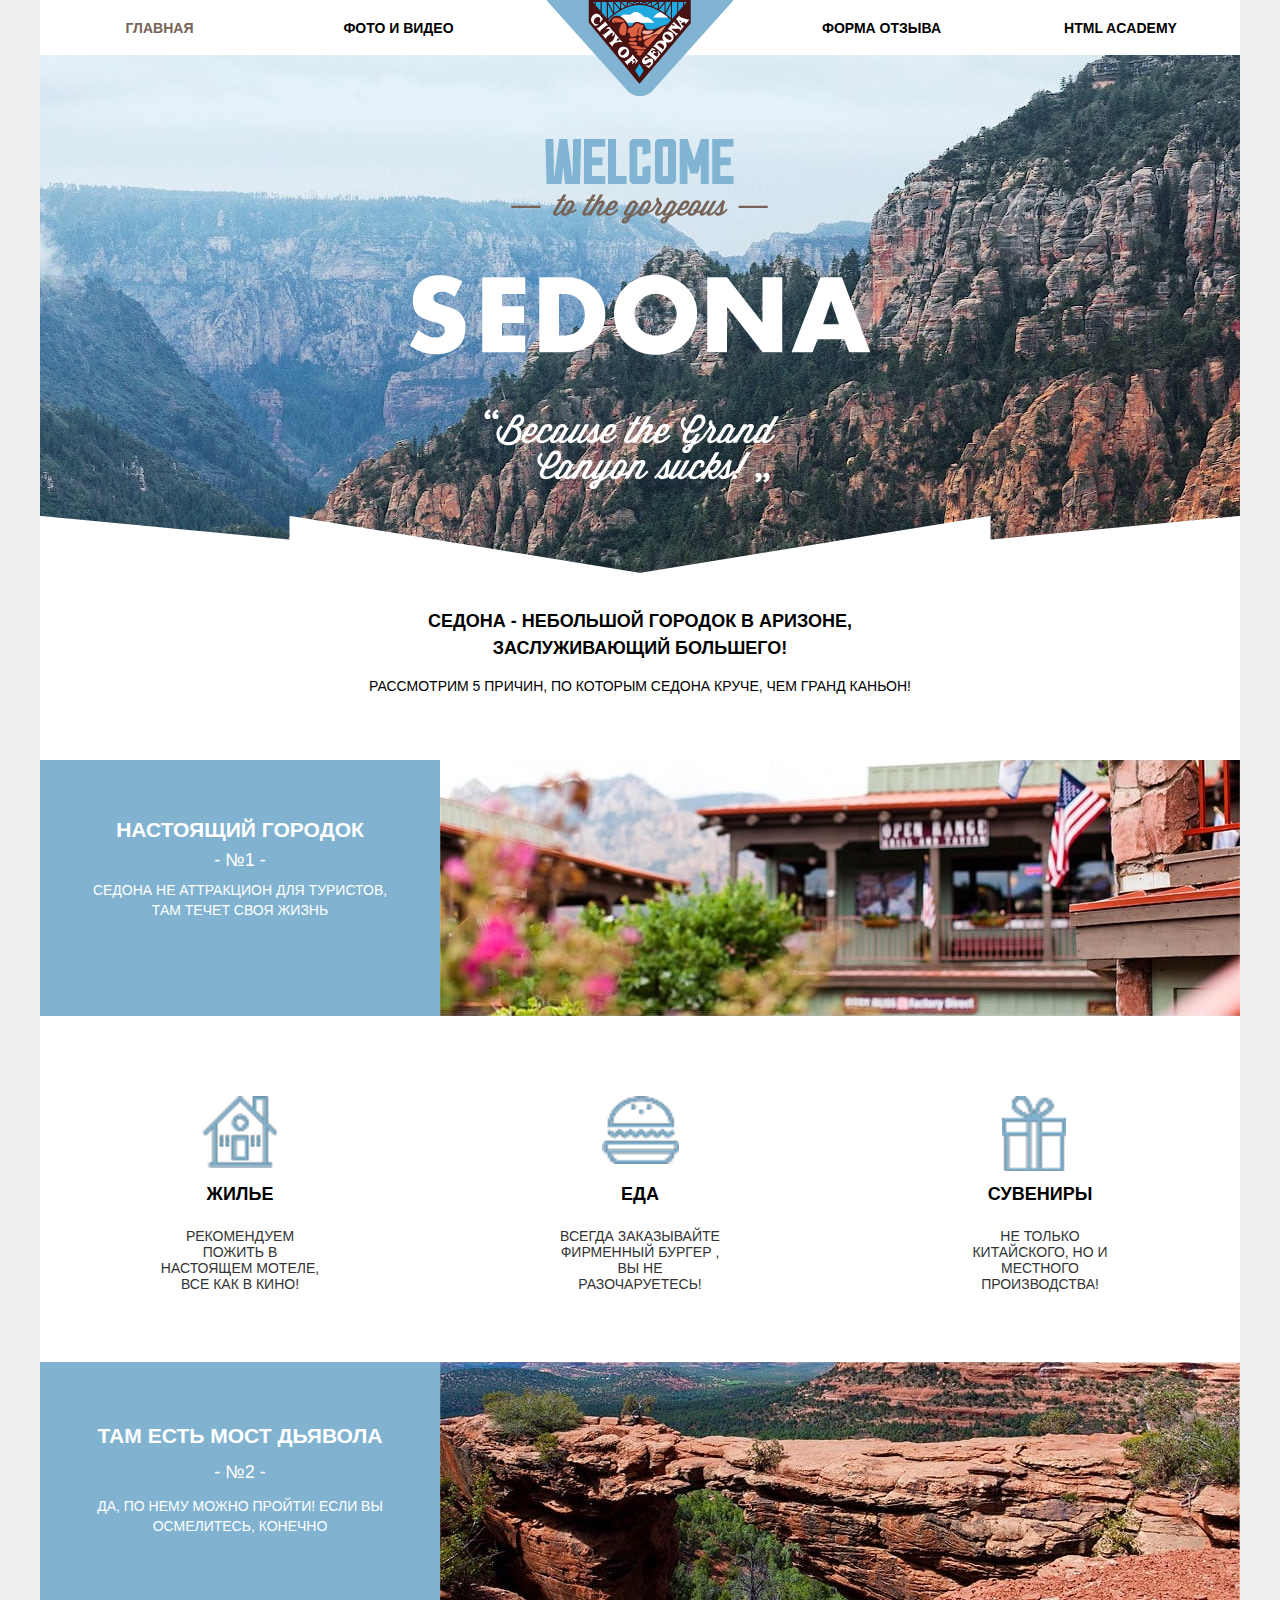
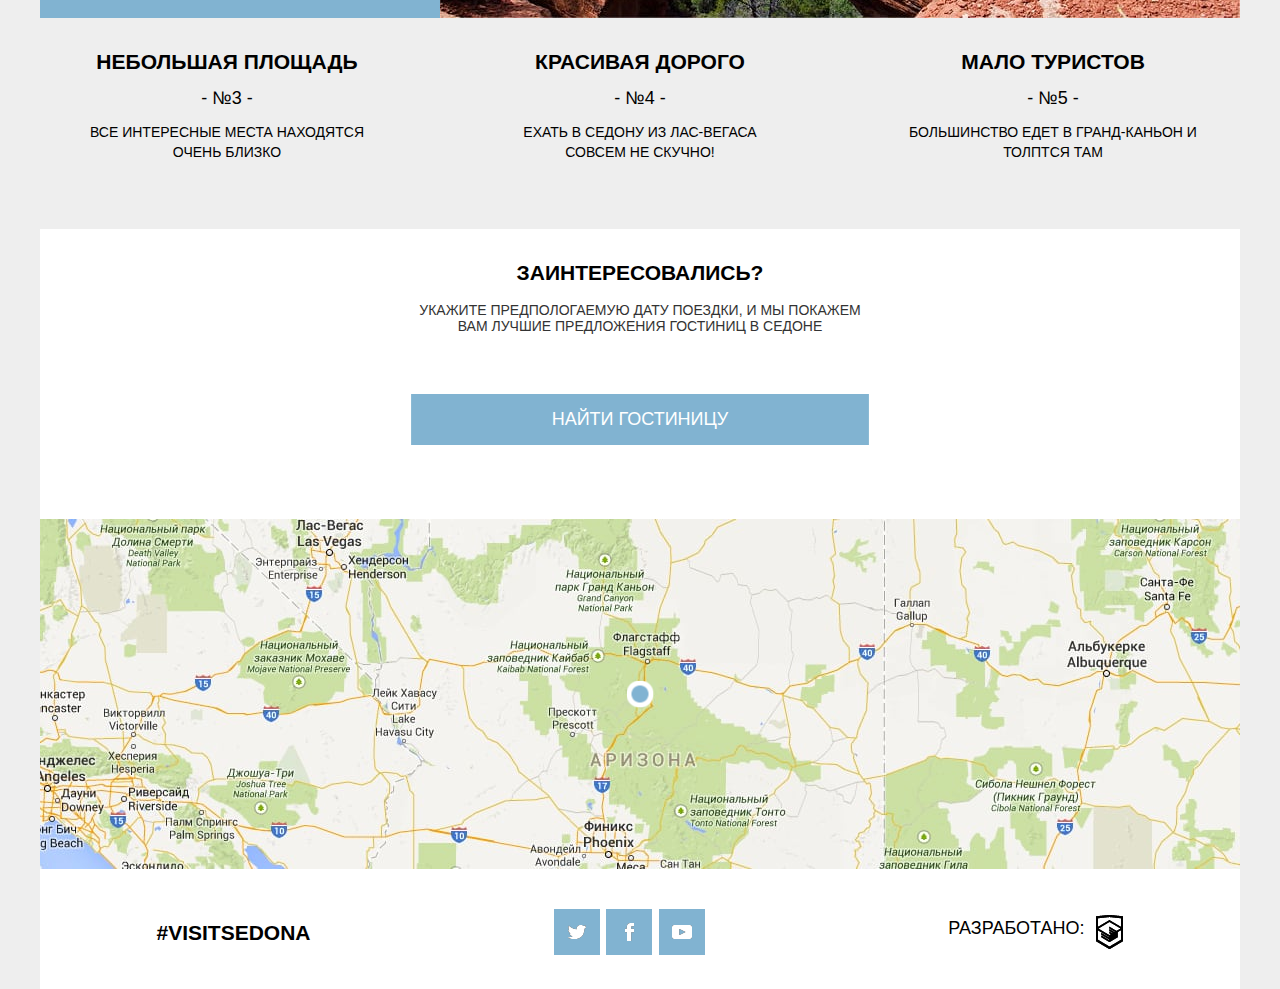
<file: index.html>
<!DOCTYPE html>
<html lang="ru" dir="ltr">
  <head>
    <meta charset="utf-8">
    <meta name="viewport" content="width=device-width, initial-scale=1">
    <title></title>
      <link rel="stylesheet" type="text/css" href="css/style.min.css">
  </head>
  <body>
    <header class="page-header page-header--nojs  page-header--closed">
    <nav class="page-header__page-nav page-nav">
      <div class="page-nav__wrapper">
        <ul class="page-nav__list site-list">
          <li class="site-list__item site-list__item--current"><a>Главная</a></li>
          <li class="site-list__item"><a href="photo-video.html">Фото и видео</a></li>
          <li class="site-list__item"><a href="form.html">Форма отзыва</a></li>
          <li class="site-list__item"><a href="#htmlacademy.html">HTML Academy</a></li>
        </ul>
      </div>
    </nav>
    <img class="page-header__logo-image" src="img/logotype-mobile.svg" width="102" alt="Логотип  'Седона' ">
    <img class="page-header__logo-image--desktop" src="img/logotype-desktop.svg" width="188" alt="Логотип  'Седона'  Десктопный ">
    <div class="page-header__toggle-wrapper">
      <button class="page-header__toggle" type="button">Открыть меню</button>
    </div>
    </header>

    <main class="page-main">
      <section class="page-sedona-background">
        <h1 class="visually-hidden visually-hidden--text">Добро пожаловать в Седону</h1>
        <img class="page-sedona-background__text-logotype" width="282" src="img/text-logotype.svg" alt="Текстовый логотип Седоны">
      </section>
      <section class="sedona-advantages">
        <div class="sedona-advantages__header-wrapper">
          <header class="sedona-advantages__header">
            <h2 class="visually-hidden visually-hidden--text">Преимущества Седоны</h2>
            <b class="sedona-advantages__slogan">Седона - небольшой городок в Аризоне,<br> заслуживающий большего!</b>
            <p class="sedona-advantages__text">Рассмотрим 5 причин, по которым Седона круче, чем Гранд Каньон!</p>
          </header>
        </div>

        <ul class="sedona-advantages__list advantages-list">
          <li class="advantages__item advantages__item--real-city real-city">
            <div class="real-city__wrapper">
              <div class="real-city__text-wrapper">
                <h3 class="advantages__title">Настоящий городок</h3>
                <span class="advantages__marker">- №1 -</span>
                <p class="advantages__text">Седона не аттракцион для туристов, там течет своя жизнь</p>
              </div>
              <div class="advantages__photo-wrapper">
                <img class="advantages__photo advantages__photo--mobile" src="img/sedona-city.jpg" alt="Фотография городка 1">
                <img class="advantages__photo advantages__photo--desktop" src="img/photo-city.jpg" alt="Фотография городка для широкого экрана">
              </div>
            </div>
            <ul class="real-city__list">

              <li class="real-city__item real-city__item--housing">
                <h4 class="real-city__title">Жилье</h4>
                <p class="real-city__text-recommendation">Рекомендуем
                пожить в настоящем мотеле, все как в кино!</p>
              </li>

              <li class="real-city__item real-city__item--food">
                <h4 class="real-city__title">Еда</h4>
                <p class="real-city__text-recommendation">Всегда заказывайте фирменный бургер
                , вы не разочаруетесь!</p>
              </li>

              <li class="real-city__item real-city__item--souvenirs">
                <h4 class="real-city__title">Сувениры</h4>
                <p class="real-city__text-recommendation">Не только китайского, но и местного производства!</p>
              </li>
            </ul>
          </li>

          <li class="advantages__item advantages__item--devils-bridge devils-bridge">
            <div class="devils-bridge__wrapper">
              <div class="devils-bridge__text-wrapper">
                <h3 class="advantages__title">Там есть Мост Дьявола</h3>
                <span class="advantages__marker">- №2 -</span>
                <p class="advantages__text">Да, по нему можно пройти! Если вы осмелитесь, конечно</p>
              </div>
            <div class="advantages__photo-wrapper">
              <img class="advantages__photo advantages__photo--mobile" src="img/sedona-bridge.jpg" alt="Фотография Моста Дьявола">
              <img class="advantages__photo advantages__photo--desktop" src="img/photo-bridge.jpg" alt="Фотография Моста Дьявола для широкого экрана">
            </div>
            </div>
          </li>

          <div class="">

          </div>

            <li class="advantages__item advantages__item--grey-background">
              <div class="advantages__item-wrapper">
                <h3 class="advantages__title">Небольшая площадь</h3>
                <span class="advantages__marker">- №3 -</span>
                <p class="advantages__text">Все интересные места находятся очень близко</p>
              </div>
              </li>


              <li class="advantages__item advantages__item--grey-background">
                <div class="advantages__item-wrapper">
                  <h3 class="advantages__title">Красивая дорого</h3>
                  <span class="advantages__marker">- №4 -</span>
                  <p class="advantages__text">Ехать в Седону из Лас-Вегаса совсем не скучно!</p>
                </div>
                </li>


                <li class="advantages__item advantages__item--grey-background">
                  <div class="advantages__item-wrapper">
                    <h3 class="advantages__title">Мало <br>  туристов</h3>
                    <span class="advantages__marker">- №5 -</span>
                    <p class="advantages__text">Большинство едет в Гранд-Каньон и толптся там</p>
                  </div>
                  </li>
        </ul>
      </section>

      <section class="hotel-search">
        <div class="hotel-search__wrapper">
          <h2 class="visually-hidden visually-hidden--text">Поиск Гостиницы</h2>
          <b class="hotel-search__title">Заинтересовались?</b>
          <p class="hotel-search__text">Укажите предпологаемую дату поездки, и мы покажем вам лучшие предложения гостиниц в Седоне</p>
          <a class="hotel-search__button button" href="#sedona-form.html">Найти гостиницу</a>
        </div>

      </section>
      <section class="sedona-map">
        <div class="sedona-map__wrapper">
          <h2 class="visually-hidden">Расположение Седоны на карте</h2>
          <img class="sedona-map__image" src="img/map-desktop.jpg" alt="Седона на карте">
        </div>
      </section>
    </main>
    <footer class="page-footer">
      <div class="page-footer__wrapper">
        <div class="page-footer__hashtag">
          <b class="sedona-hashtag">#visitsedona</b>
        </div>
        <div class="page-footer__social social">
          <ul class="social__list">
            <li class="social__item">
            <a class="social__link social__link--twitter" href="https://vk.com/htmlacademy">
            Мы в Вконтакте</a></li>

            <li class="social__item">
            <a class="social__link social__link--facebook" href="https://facebook.com/htmlacademy">
            Мы в Фейсбуке</a></li>

            <li class="social__item">
            <a class="social__link social__link--youtube" href="https://instagram.com/htmlacademy">
            Мы в Инстаграме</a></li>
          </ul>
        </div>

        <div class="page-footer__copyright copyright">
          <b class="copyright__text">Разработано:</b>
          <a class="button copyright__link" href="https://htmlacademy.ru">HTML Academy</a>

        </div>
      </div>
    </footer>
    <script src="js/page-header.js">

    </script>
  </body>
</html>
</file>
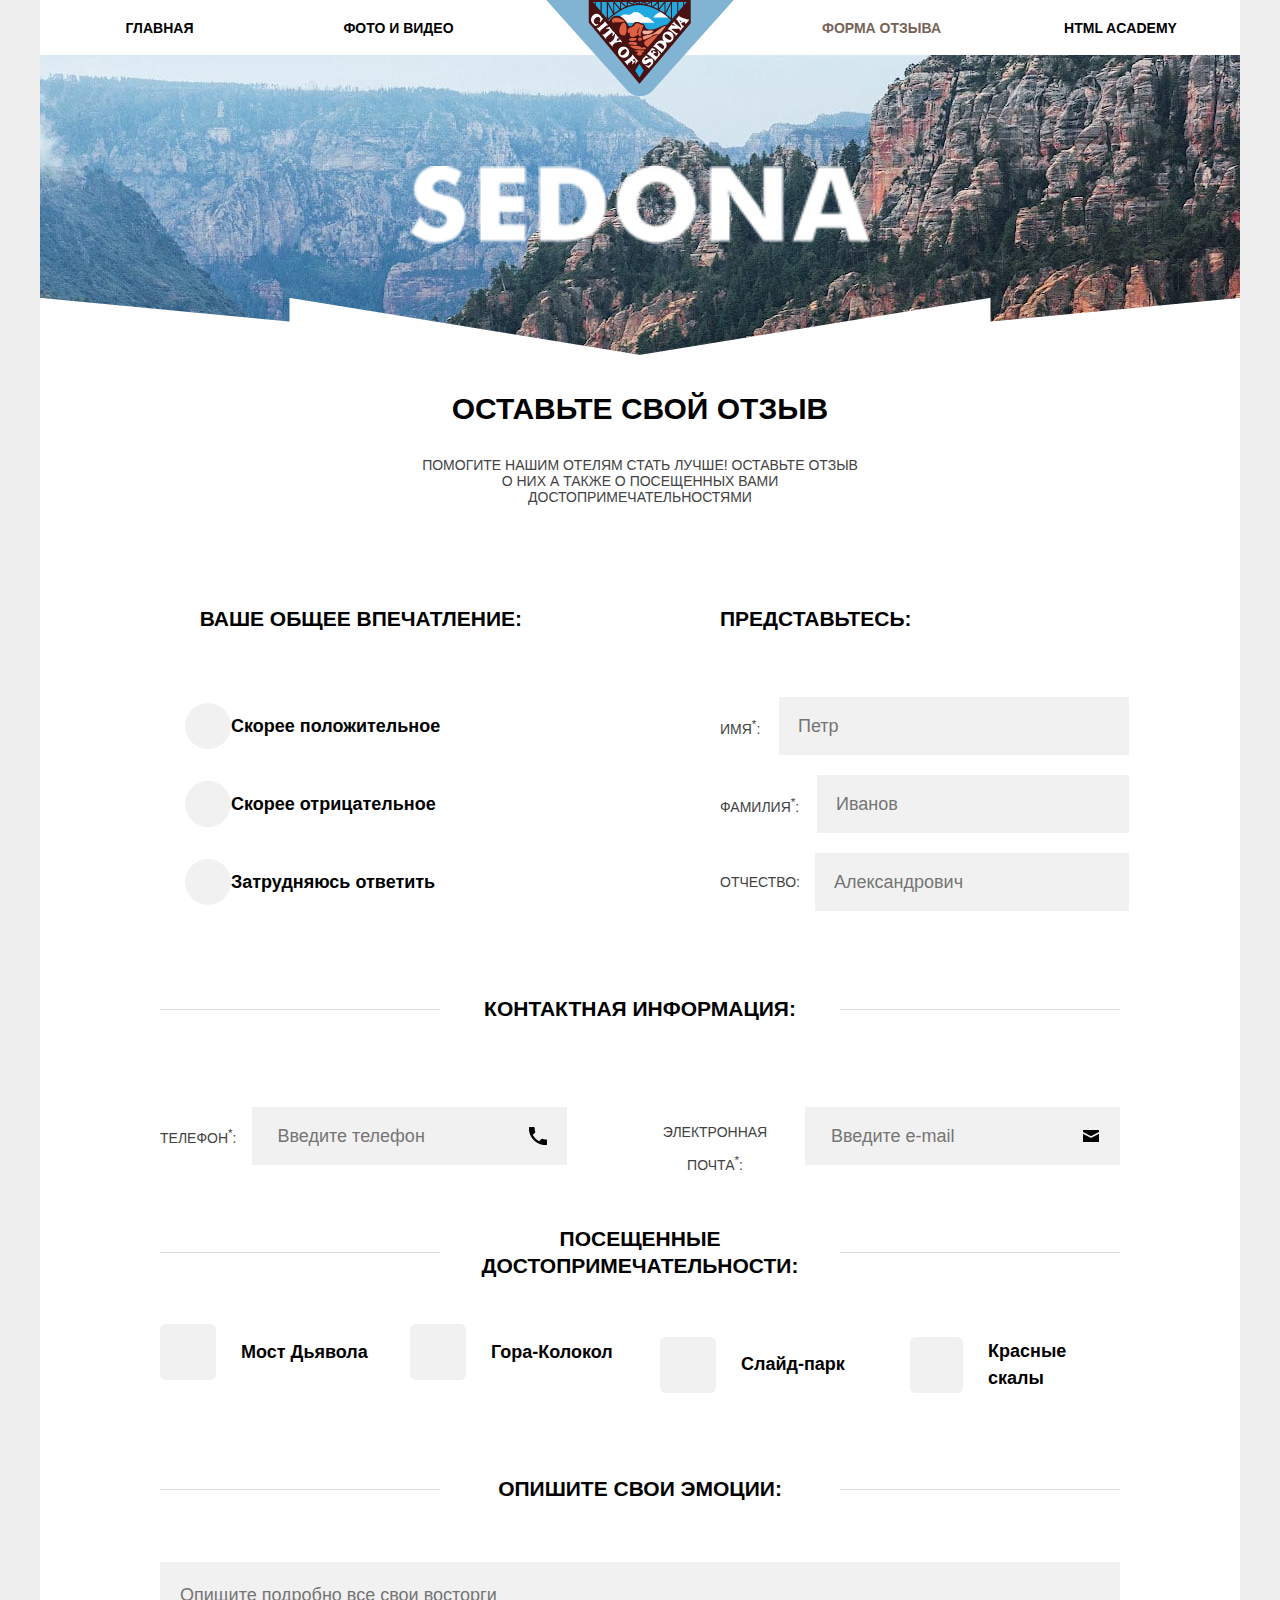
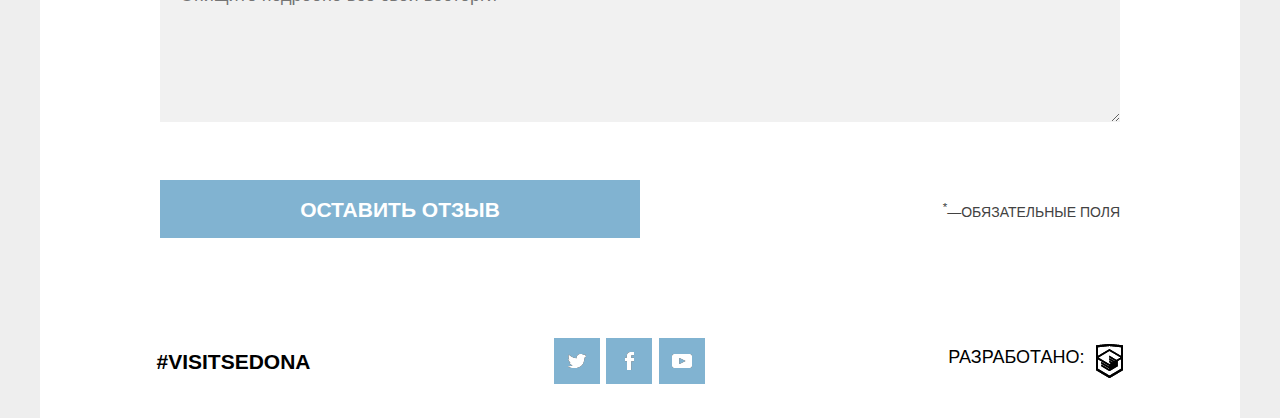
<file: form.html>
<!DOCTYPE html>
<html lang="ru" dir="ltr">
  <head>
    <meta charset="utf-8">
    <meta name="viewport" content="width=device-width, initial-scale=1">
    <title></title>
    <link rel="stylesheet" type="text/css" href="css/style.min.css">
  </head>
  <body>

    <header class="page-header page-header--nojs  page-header--closed">
      <nav class="page-header__page-nav page-nav">
        <div class="page-nav__wrapper">
          <ul class="page-nav__list site-list">
            <li class="site-list__item"><a href="index.html">Главная</a></li>
            <li class="site-list__item"><a href="photo-video.html">Фото и видео</a></li>
            <li class="site-list__item site-list__item--current"><a href="form.html">Форма отзыва</a></li>
            <li class="site-list__item"><a href="#htmlacademy.html">HTML Academy</a></li>
          </ul>
        </div>
      </nav>
      <img class="page-header__logo-image" src="img/logotype-mobile.svg" width="102" alt="Логотип  'Седона' ">
      <img class="page-header__logo-image--desktop" src="img/logotype-desktop.svg" width="188" alt="Логотип  'Седона'  Десктопный ">
      <div class="page-header__toggle-wrapper">
        <button class="page-header__toggle" type="button">Открыть меню</button>
      </div>
      </header>

    <main class="page-main form-main">
      <section class="page-sedona-background page-sedona-background--short">
        <img class="sedona-text-logotype page-sedona-background__text-logotype" src="img/form/sedona-text-logotype-short.png" alt="Текстовый логотип Седоны">
      </section>
      
      <header class="form-header">
        <div class="form-header__wrapper">
        <h1 class="visually-hidden--text">Форма отзыва Седоны</h1>
        <b class="form-header__title">Оставьте свой отзыв</b>
        <p class="form-header__text">Помогите нашим отелям стать лучше!
        Оставьте отзыв о них а также о посещенных вами достопримечательностями</p>
      </div>
      </header>
      <section class="sedona-user-review">
        
        <form class="sedona-user-review__form review-form" action="index.html" method="post">
          <div class="user-initials__wrapper">
          <fieldset class="review-form__user-initials user-initials">
            
              <legend class="user-initials__title">Представьтесь:</legend>
              <div class="user-initials__item-wrapper">
                <label class="review-form__label user-initials__label" for="user-name">Имя<sup>*</sup>:</label>
                <input class="user-initials__name review-form__input" type="text" name="user-name" id="user-name" placeholder="Петр" required="">
              </div>
              <div class="user-initials__item-wrapper">
                <label class="review-form__label user-initials__label" for="user-surname">Фамилия<sup>*</sup>:</label>
                <input class="user-initials__surname review-form__input" type="text" name="user-surname" id="user-surname" placeholder="Иванов" required="">
              </div>
              <div class="user-initials__item-wrapper">
                <label class="review-form__label user-initials__label" for="user-middle-name">Отчество:</label>
                <input class="user-initials__middle-name review-form__input" type="text" name="user-middle-name" id="user-middle-name" placeholder="Александрович" required="">
              </div>
          </fieldset>
          </div>


          <div class="user-contact-information__wrapper">
          <fieldset class="review-form__user-contact-information user-contact-information">
            <legend class="user-contact-information__title"> <span class="user-contact-information__title-wrapper">Контактная информация:</span></legend>
            <div class="user-contact-information__label-wrapper user-contact-information__label-wrapper--phone">
              <label class="review-label user-contact-information__label" for="user-phone-number"><span class="user-contact-information__hidden-text">Контактный </span>телефон<sup>*</sup>:</label>
              <div class="user-contact-information__marker-wrapper">
                <input class="user-contact-information__phone-number review-form__input" type="tel" name="user-phone-number" id="user-phone-number" placeholder="Введите телефон" required="">
                <span class="user-contact-information__phone-number-marker"></span>
              </div>
            </div>

            <div class="user-contact-information__label-wrapper user-contact-information__label-wrapper--email">
              <label class="review-label user-contact-information__label" for="user-email">Электронная почта<sup>*</sup>:</label>
              <div class="user-contact-information__marker-wrapper">
                <input class="user-contact-information__email review-form__input" type="email" name="user-email" id="user-email" placeholder="Введите e-mail" required="">
                <span class="user-contact-information__email-marker"></span>
              </div>
            </div>
          </fieldset>
        </div>
        <div class="user-impression__wrapper">
          <fieldset class="review-form__user-impression user-impression">
            <legend class="user-impression__title">Ваше общее впечатление:</legend>


            
              <label class="review-form__label user-impression__label user-impression__radio-marker-wrapper" for="positive-impression">
              <input class="review-form__input user-impression__radio" type="radio" name="user-impression" value="more-positive" id="positive-impression">
              <span class="user-impression__radio-marker"></span>
              Скорее положительное</label>
            

            
              <label class="review-form__label user-impression__label user-impression__radio-marker-wrapper" for="negative-impression">
              <input class="review-form__input user-impression__radio" type="radio" name="user-impression" value="more-negative" id="negative-impression">
              <span class="user-impression__radio-marker"></span>
               Скорее отрицательное</label>
            

            
              <label class="review-form__label user-impression__label user-impression__radio-marker-wrapper" for="complicated-impression">
              <input class="review-form__input user-impression__radio" type="radio" name="user-impression" value="complicated" id="complicated-impression">
              <span class="user-impression__radio-marker"></span>
               Затрудняюсь ответить</label>
            




          </fieldset>
        </div>
          <div class="attractions__wrapper">
          <fieldset class="review-form__attractions attractions">
            <legend class="attractions__title"> <span class="attractions__title-wrapper">Посещенные <br> достопримечательности:</span></legend>

            <div class="attractions__checkbox-tablet-wrapper">
              
                <label class="review-form__label attractions__label attractions__checkbox-marker-wrapper" for="attraction-1">
                  <input class="review-form__input attractions__input" type="checkbox" name="attraction-1" id="attraction-1">
                  <span class="review-form__checkbox-marker attractions__checkbox-marker"></span>
                  Мост Дьявола
                </label>
              

              
                <label class="review-form__label attractions__label attractions__checkbox-marker-wrapper" for="attraction-2">
                  <input class="review-form__input attractions__input" type="checkbox" name="attraction-2" id="attraction-2">
                  <span class="review-form__checkbox-marker attractions__checkbox-marker"></span>
                  Гора-Колокол
                </label>
              

              
                <label class="review-form__label attractions__label attractions__checkbox-marker-wrapper" for="attraction-3">
                  <input class="review-form__input attractions__input" type="checkbox" name="attraction-3" id="attraction-3">
                  <span class="review-form__checkbox-marker attractions__checkbox-marker"></span>
                  Слайд-парк
                </label>
              

              
                <label class="review-form__label attractions__label attractions__checkbox-marker-wrapper" for="attraction-4">
                  <input class="review-form__input attractions__input" type="checkbox" name="attraction-4" id="attraction-4">
                  <span class="review-form__checkbox-marker attractions__checkbox-marker"></span>
                  Красные скалы
                </label>
            </div>
            

          </fieldset>
        </div>
        <div class="emotions__wrapper">
          <fieldset class="review-form__emotions emotions">
            <legend class="emotions__title"> <span class="emotions__title-wrapper">Опишите свои эмоции:</span></legend>
            <textarea class="emotions__textarea" name="emotions" rows="8" cols="80" placeholder="Опищите подробно все свои восторги"></textarea>
          </fieldset>
        </div>
        <div class="review-form__button-wrapper">
          <button class="button review-form__submit-button" type="submit" name="button">Оставить отзыв</button>
          <span class="review-form__required-fields"> <sup>*</sup>—обязательные поля</span>
        </div>
        </form>
      </section>

    </main>

    <footer class="page-footer">
      <div class="page-footer__wrapper">
        <div class="page-footer__hashtag">
          <b class="sedona-hashtag">#visitsedona</b>
        </div>
        <div class="page-footer__social social">
          <ul class="social__list">
            <li class="social__item">
            <a class="social__link social__link--twitter" href="https://vk.com/htmlacademy">
            Мы в Вконтакте</a></li>

            <li class="social__item">
            <a class="social__link social__link--facebook" href="https://facebook.com/htmlacademy">
            Мы в Фейсбуке</a></li>

            <li class="social__item">
            <a class="social__link social__link--youtube" href="https://instagram.com/htmlacademy">
            Мы в Инстаграме</a></li>
          </ul>
        </div>

        <div class="page-footer__copyright copyright">
          <b class="copyright__text">Разработано:</b>
          <a class="button copyright__link" href="https://htmlacademy.ru">HTML Academy</a>

        </div>
      </div>
    </footer>


  </body>
</html>
</file>
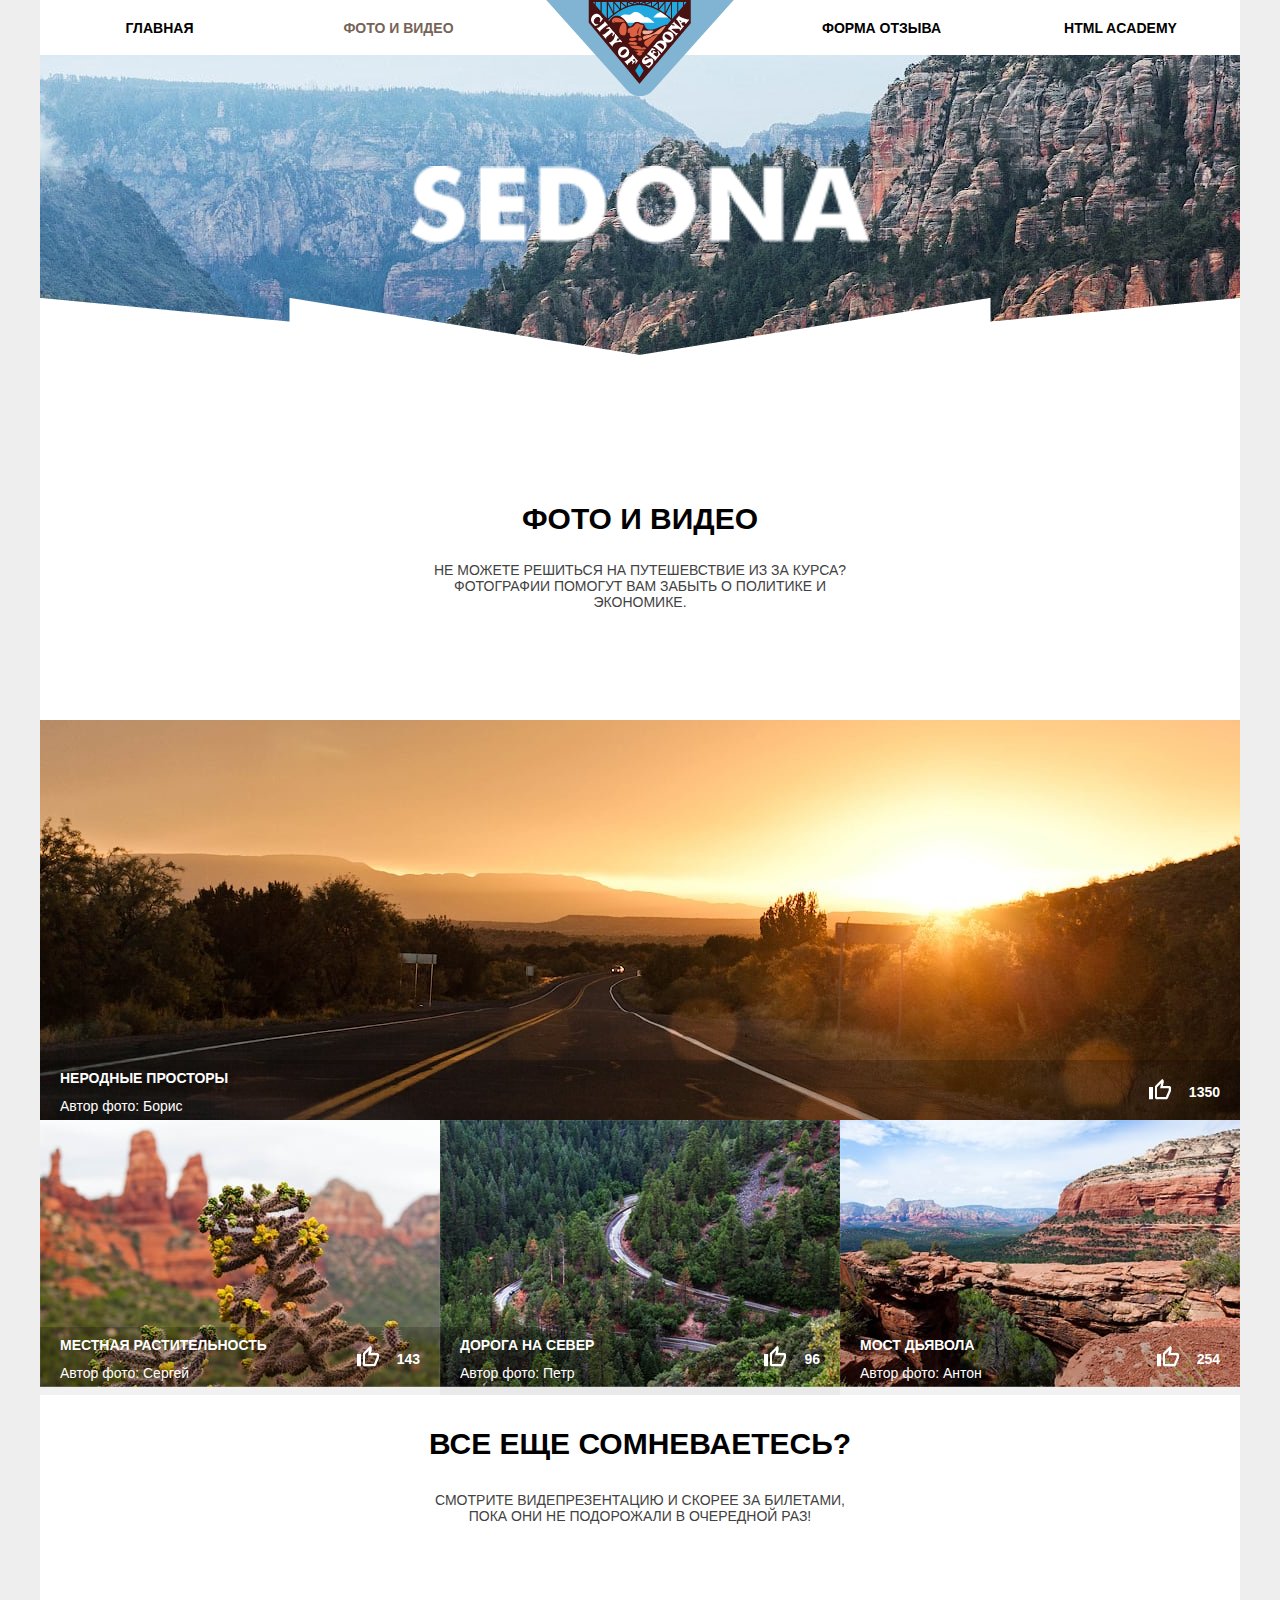
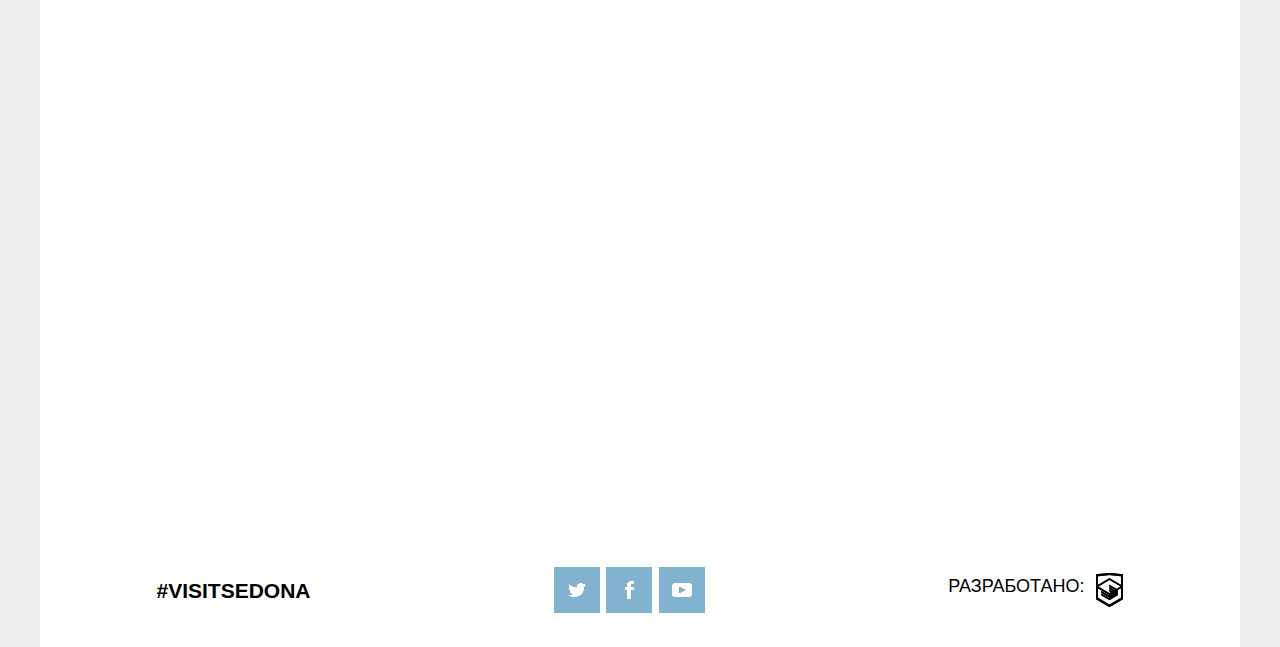
<file: photo-video.html>
<!DOCTYPE html>
<html lang="ru" dir="ltr">
  <head>
    <meta charset="utf-8">
    <meta name="viewport" content="width=device-width, initial-scale=1">
    <title></title>
    <link rel="stylesheet" type="text/css" href="css/style.min.css">
  </head>
  <body>
    <header class="page-header page-header--nojs  page-header--closed">
      <nav class="page-header__page-nav page-nav">
        <div class="page-nav__wrapper">
          <ul class="page-nav__list site-list">
            <li class="site-list__item"><a href="index.html">Главная</a></li>
            <li class="site-list__item site-list__item--current"><a href="photo-video.html">Фото и видео</a></li>
            <li class="site-list__item"><a href="form.html">Форма отзыва</a></li>
            <li class="site-list__item"><a href="#htmlacademy.html">HTML Academy</a></li>
          </ul>
        </div>
      </nav>
      <img class="page-header__logo-image" src="img/logotype-mobile.svg" width="102" alt="Логотип  'Седона' ">
      <img class="page-header__logo-image--desktop" src="img/logotype-desktop.svg" width="188" alt="Логотип  'Седона'  Десктопный ">
      <div class="page-header__toggle-wrapper">
        <button class="page-header__toggle" type="button">Открыть меню</button>
      </div>
      </header>

    <main class="page-main">
      <section class="page-sedona-background page-sedona-background--short">
        <img class="sedona-text-logotype page-sedona-background__text-logotype" src="img/form/sedona-text-logotype-short.png" alt="Текстовый логотип Седоны">
      </section>
      <section class="sedona-photos">
        <header class="sedona-photos__header">
          <div class="sedona-photos__header-wrapper">
            <h1 class="sedona-photos__header-title">Фото и видео</h1>
            <p class="sedona-photos__header-text">Не можете решиться на путешевствие из за курса?
            Фотографии помогут вам забыть о политике и экономике.</p>
          </div>
        </header>
        <h2 class="visually-hidden--text">Фото Седоны</h2>
        <ul class="sedona-photos__list photos-list">
           <li class="photos-list__item photos-list__item--wide ">
           <figure class="photos-figure">
             <picture>
                <source media="(min-width: 1200px)" srcset="img/photo-video/photo-1-desktop.jpg">
                <source media="(min-width: 768px)" srcset="img/photo-video/photo-1-tablet.jpg">
                <img class="photos-figure__image" src="img/photo-video/photo-1-mobile.jpg" alt="Фотография седоны 1">
             </picture> 
             <div class="photos-figure__description-wrapper">
              <div class="photos-figure__author-wrapper">
                <figcaption class="photos-figure__description">Неродные просторы</figcaption>
                <small class="photos-figure__photo-author">Автор фото: Борис</small>
              </div>
              <span class="photos-figure__likes-number">1350</span>
            </div>
           </figure></li>

           <li class="photos-list__item">
           <figure class="photos-figure">
            <picture>
              <source media="(min-width: 1200px)" srcset="img/photo-video/photo-2-desktop.jpg">
              <source media="(min-width: 768px)" srcset="img/photo-video/photo-2-tablet.jpg">
                <img class="photos-figure__image" src="img/photo-video/photo-2-mobile.jpg" alt="Фотография седоны 2">
           </picture> 
           <div class="photos-figure__description-wrapper">
              <div class="photos-figure__author-wrapper">
                <figcaption class="photos-figure__description">Местная растительность</figcaption>
                <small class="photos-figure__photo-author">Автор фото: Сергей</small>
              </div>
              <span class="photos-figure__likes-number">143</span>
            </div>
           </figure></li>

           <li class="photos-list__item">
           <figure class="photos-figure photos-figure--dark">
            <picture>
              <source media="(min-width: 1200px)" srcset="img/photo-video/photo-3-desktop.jpg">
              <source media="(min-width: 768px)" srcset="img/photo-video/photo-3-tablet.jpg">
                <img class="photos-figure__image" src="img/photo-video/photo-3-mobile.jpg" alt="Фотография седоны 3">
           </picture> 
            <div class="photos-figure__description-wrapper">
              <div class="photos-figure__author-wrapper">
                <figcaption class="photos-figure__description">Дорога на Север</figcaption>
                <small class="photos-figure__photo-author">Автор фото: Петр</small>
              </div>
              <span class="photos-figure__likes-number">96</span>
            </div>
           </figure></li>


           <li class="photos-list__item">
           <figure class="photos-figure">
              <picture>
                <source media="(min-width: 1200px)" srcset="img/photo-video/photo-4-desktop.jpg">
                <source media="(min-width: 768px)" srcset="img/photo-video/photo-4-tablet.jpg">
                <img class="photos-figure__image" src="img/photo-video/photo-4-mobile.jpg" alt="Фотография седоны 4">
              </picture> 
              <div class="photos-figure__description-wrapper">
                <div class="photos-figure__author-wrapper">
                  <figcaption class="photos-figure__description">Мост Дьявола</figcaption>
                  <small class="photos-figure__photo-author">Автор фото: Антон</small>
                </div>
                <span class="photos-figure__likes-number">254</span>
             </div>
           </figure></li>
        </ul>

      </section>

      <section class="sedona-video">
        <h2 class="visually-hidden--text">Видео о Седоне</h2>
        <div class="sedona-video__wrapper">
          <div class="sedona-video__text-wrapper">
            <b class="sedona-video__title">Все еще сомневаетесь?</b>
            <p class="sedona-video__text">Смотрите видепрезентацию и скорее за билетами, пока они не подорожали в очередной раз!</p>
          </div>
          <iframe class="sedona-video__video" width="320px" src="https://www.youtube.com/embed/_qHjLngt7OI" frameborder="0" allow="accelerometer; autoplay; encrypted-media; gyroscope; picture-in-picture" allowfullscreen></iframe>
        </div>

      </section>

    </main>


    <footer class="page-footer">
      <div class="page-footer__wrapper">
        <div class="page-footer__hashtag">
          <b class="sedona-hashtag">#visitsedona</b>
        </div>
        <div class="page-footer__social social">
          <ul class="social__list">
            <li class="social__item">
            <a class="social__link social__link--twitter" href="https://vk.com/htmlacademy">
            Мы в Вконтакте</a></li>

            <li class="social__item">
            <a class="social__link social__link--facebook" href="https://facebook.com/htmlacademy">
            Мы в Фейсбуке</a></li>

            <li class="social__item">
            <a class="social__link social__link--youtube" href="https://instagram.com/htmlacademy">
            Мы в Инстаграме</a></li>
          </ul>
        </div>

        <div class="page-footer__copyright copyright">
          <b class="copyright__text">Разработано:</b>
          <a class="button copyright__link" href="https://htmlacademy.ru">HTML Academy</a>

        </div>
      </div>
    </footer>

  </body>
</html>
</file>
<file: css/style.min.css>
.advantages__item,.advantages__list{background-color:#eee}.advantages__item{margin:0;padding-top:30px;min-height:137px}.advantages__item.real-city{padding-top:0}.advantages__photo--desktop{display:none}.advantages__item-wrapper{width:280px;display:inline-block;border-bottom:1px solid #d6d6d6}.advantages__item:last-child .advantages__item-wrapper{border-bottom:none}.advantages__item--devils-bridge .advantages__title,.advantages__title{margin:0}.advantages__text{margin:0;padding-bottom:40px;line-height:20px;font-size:14px}.advantages__marker{display:block;margin:10px 0}.advantages__photo-wrapper{position:relative;overflow:hidden;width:320px;height:260px}.advantages__photo{position:absolute;top:50%;left:50%;-webkit-transform:translate(-50%,-50%);transform:translate(-50%,-50%);width:320px;height:260px;-o-object-fit:cover;object-fit:cover}.advantages__item--devils-bridge{background-color:#81b3d1;color:#fff}@media (min-width:768px){.advantages__photo-wrapper{position:relative;overflow:hidden;width:512px;height:256px}.advantages__photo{position:absolute;top:50%;left:50%;-webkit-transform:translate(-50%,-50%);transform:translate(-50%,-50%);width:512px;height:256px;-o-object-fit:cover;object-fit:cover}.real-city__text-wrapper{width:167px;margin:0 auto;padding-bottom:25px;padding-top:45px}.advantages__item--grey-background{display:inline-block;min-width:167px;min-height:181px}.advantages__item--grey-background:nth-child(5){margin:0 100px}.advantages__item--grey-background:last-child{padding-top:0}.advantages__item-wrapper{border:0;width:167px;height:181px}}@media (min-width:1200px){.advantages__item--grey-background br,.advantages__photo--mobile{display:none}.advantages__photo--desktop{display:block}.advantages__photo,.advantages__photo-wrapper{width:800px;height:256px}.advantages__item--grey-background{display:inline-block;min-width:308px;min-height:181px}.advantages__item--grey-background:nth-child(5){margin:0 100px}.advantages__item--grey-background .advantages__item-wrapper{min-width:297px}}.attractions{border:0;padding:0;width:280px;margin:0 auto}.attractions__wrapper{border-bottom:1px solid #e5e5e5}.attractions__title{padding:22px 0;text-align:center;font-weight:700}.attractions__input{position:absolute;-webkit-appearance:none;-moz-appearance:none;appearance:none}.attractions__input:checked+.attractions__checkbox-marker::before,.user-impression__radio:checked+.user-impression__radio-marker::before{display:block}.attractions__checkbox-marker{width:56px;height:56px;background-color:#f1f1f1;display:block;border-radius:10%;margin-right:25px;position:relative;-webkit-transition:.2s;transition:.2s}.attractions__checkbox-marker::before{content:"";display:none;position:absolute;top:50%;left:50%;-webkit-transform:translate(-50%,-50%);transform:translate(-50%,-50%);width:24px;height:16px;background:url(../img/form/tick.svg) no-repeat}.attractions__label{text-transform:none;font-weight:700}.attractions__label:hover .attractions__checkbox-marker,.user-contact-information__marker-wrapper:hover span{background-color:#e5e5e5}.attractions__checkbox-marker-wrapper{display:-webkit-box;display:flex;-webkit-box-align:center;align-items:center;margin-bottom:25px}@media (min-width:768px){.attractions__wrapper{width:100%;border:0;padding-bottom:70px}.attractions{width:649px;margin:0 auto}.attractions__title{width:100%;font-size:21px;position:relative;padding:0;margin-bottom:45px}.attractions__title::before{content:"";display:block;position:absolute;top:50%;width:100%;height:1px;background-color:#dbdbdb}.attractions__title-wrapper{position:relative;z-index:3;width:400px;display:block;margin:0 auto;background-color:#fff}.attractions__checkbox-tablet-wrapper{display:-webkit-box;display:flex;flex-wrap:wrap;-webkit-box-pack:justify;justify-content:space-between;width:460px;margin:0 auto}.attractions__checkbox-marker-wrapper{width:210px}.attractions__checkbox-marker-wrapper:nth-child(n+3){margin-bottom:0}}@media (min-width:1200px){.attractions,.attractions__checkbox-tablet-wrapper{width:100%}}.devils-bridge__text-wrapper{padding-bottom:40px}@media (min-width:768px){.devils-bridge__wrapper{display:-webkit-box;display:flex;height:256px}.devils-bridge{padding-top:0}.devils-bridge__text-wrapper{width:167px;margin:0 auto;padding-bottom:25px;padding-top:45px}}@media (min-width:1200px){.devils-bridge__text-wrapper{width:309px;padding-top:60px}}.emotions__textarea{width:100%;height:160px;box-sizing:border-box;padding:20px;border:0;background-color:#f1f1f1;font-size:18px}.emotions{border:0;padding:0;width:280px;margin:0 auto}.emotions__title{padding:22px 0;width:100%;text-align:center;font-weight:700}@media (min-width:768px){.emotions__title{font-size:21px;width:100%;position:relative;padding:0;margin-bottom:60px}.emotions__title::before{content:"";display:block;position:absolute;top:50%;width:100%;height:1px;background-color:#dbdbdb}.emotions__title-wrapper{position:relative;z-index:3;width:400px;display:block;margin:0 auto;background-color:#fff}.emotions,.emotions__wrapper{width:100%}.emotions__textarea{font:inherit}}.form-header__wrapper{width:280px;margin:0 auto}.form-header{background-color:#fff;padding-top:40px;padding-bottom:40px;border-bottom:1px solid #e5e5e5}.form-header__title{display:block;font-size:18px;text-transform:uppercase;text-align:center}.form-header__text{font-size:14px;color:#424242;text-align:center;line-height:normal}@media (min-width:768px){.form-header__wrapper{width:649px;margin:0 auto}.form-header__title{font-size:30px;margin-bottom:35px}.form-header__text{width:444px;margin:0 auto}.form-header{border:0}}.hotel-search{background-color:#fff}.hotel-search__wrapper{width:281px;margin:0 auto;padding-top:30px;min-height:260px;text-transform:uppercase;text-align:center}.hotel-search__title{font-size:21px}.hotel-search__text{font-size:14px;line-height:16px;color:#333}.hotel-search__button{display:block;background-color:#81b3d1;color:#fff;text-decoration:none;padding:12px 0;border-right:1px solid #8cbad4;border-left:1px solid #8cbad4;margin-top:60px}.hotel-search__button:hover{background-color:#659dbf}.hotel-search__button:active{color:#87b5d1;background-color:#5395bd}@media (min-width:768px){.hotel-search__wrapper{width:458px}}.page-footer{background-color:#fff;width:320px;min-height:233px;text-transform:uppercase}.page-footer__wrapper{width:280px;padding-top:40px;text-align:center;margin:0 auto}.page-footer__hashtag{font-size:21px}.social__item,.social__list{display:-webkit-box;display:flex}.social__list{list-style:none;margin:0 auto;padding:0;width:151px;-webkit-box-pack:justify;justify-content:space-between}.social__item{-webkit-box-align:center;align-items:center;-webkit-box-pack:center;justify-content:center;font-size:0;width:46px;height:46px;background-color:#81b3d1}.social__item:hover{background-color:#669dc0}.social__item:active{background-color:#5495bd}.social__link{display:block;z-index:1;background-repeat:no-repeat}.social__link--twitter{width:18px;height:14px;background-image:url(../img/icon-twitter.svg)}.social__link--facebook{width:9px;height:18px;background-image:url(../img/icon-facebook.svg)}.social__link--youtube{width:20px;height:14px;background-image:url(../img/icon-youtube.svg)}.social__link:active{opacity:.5}.page-footer__hashtag{margin-bottom:35px}.page-footer__copyright{margin-top:35px;display:-webkit-box;display:flex;-webkit-box-pack:center;justify-content:center}.copyright__text{font-weight:400;margin-right:12px}.copyright__link{display:block;font-size:0;width:27px;height:34px;background-image:url(../img/htmlacademy.svg);background-repeat:no-repeat}.copyright__link:hover{background-image:url(../img/copyright-blue.svg)}.copyright__link:active{opacity:.3}@media (min-width:768px){.page-footer{width:768px;min-height:120px}.page-footer__wrapper{width:648px;display:-webkit-box;display:flex;-webkit-box-pack:justify;justify-content:space-between;-webkit-box-align:center;align-items:center}.page-footer__copyright{margin-top:0}.page-footer__hashtag{margin:0}}@media (min-width:1200px){.page-footer{width:1200px}.page-footer__wrapper{width:967px}}.page-header{width:320px;padding-bottom:55px;background-color:#fff}.page-header,.page-header__toggle-wrapper{position:relative}.page-header__toggle{display:block;font-size:0;position:absolute;border:0;padding:0;top:15px;right:15px;width:23px;height:21px;background-color:transparent;background-image:url(../img/icon-menu.svg);background-repeat:no-repeat;cursor:pointer}@media (max-width:767px){.page-header--nojs .page-header__toggle{display:none}}.page-header__logo-image{position:absolute;left:0;right:0;margin:0 auto}.page-header__logo-image--desktop{display:none}@media (min-width:768px){.page-header{width:768px;padding-bottom:0}.page-header__logo-image{top:0}.page-header__toggle{display:none}}@media (min-width:1200px){.page-header{width:1200px}.page-header__logo-image{display:none}.page-header__logo-image--desktop{display:block;position:absolute;left:0;right:0;margin:0 auto;top:0}}.page-main{width:320px}@media (min-width:768px){.page-main{width:768px}}@media (min-width:1200px){.page-main{width:1200px}}@media (max-width:767px){.page-nav__list{list-style:none;margin:0;padding:0;display:-webkit-box;display:flex;-webkit-box-orient:vertical;-webkit-box-direction:normal;flex-direction:column}.page-nav{position:relative}.page-nav::after,.page-nav::before{content:"";display:block;width:22px;height:3px;border:1px solid #d3d4d5;background-color:#fff;position:absolute;top:20px;right:15px;-webkit-transform:rotate(45deg);transform:rotate(45deg)}.page-nav::before{-webkit-transform:rotate(-45deg);transform:rotate(-45deg)}.page-header--nojs .page-nav::after,.page-header--nojs .page-nav::before{display:none}.page-header--closed:not(.page-header--nojs) .page-nav{display:none}.page-header--opened:not(.page-header--nojs) .page-nav{display:block}.site-list__item a{color:#fff;text-decoration:none;font-size:18px;text-transform:uppercase;font-weight:700;display:-webkit-box;display:flex;-webkit-box-align:center;align-items:center;-webkit-box-pack:center;justify-content:center;background-color:#81b3d1;min-height:55px;width:320px;padding:0;margin:0;text-align:center}.site-list__item a:active{color:#87b5d1;background-color:#5395bd}.site-list__item{border-bottom:1px solid #6992aa;border-top:1px solid #98c0d9}.site-list__item:last-child{border-bottom:none}.site-list__item:first-child{border-top:none}}@media (min-width:768px){.page-nav__list{list-style:none;margin:0;padding:0;height:55px;-webkit-box-align:center;align-items:center;display:-webkit-box;display:flex;flex-wrap:wrap;-webkit-box-pack:justify;justify-content:space-between}.site-list__item{width:153px;text-align:center}.site-list__item:nth-child(2){margin-right:auto}.site-list__item a{color:#000;font-weight:700;font-size:14px;text-decoration:none;text-transform:uppercase}.site-list__item a:hover{color:#81b3d2}.site-list__item a:active{color:#b2b2b2}.site-list__item--current a{color:#766357}.site-list__item--current a:hover{color:#604e43}.site-list__item--current a:active{color:#dcd6d2}}@media (min-width:1200px){.site-list__item{width:239px}}.page-sedona-background{min-height:389px;display:-webkit-box;display:flex;-webkit-box-orient:vertical;-webkit-box-direction:normal;flex-direction:column;-webkit-box-align:center;align-items:center;-webkit-box-pack:center;justify-content:center;background-image:url(../img/intro-triangle.svg),url(../img/sedona-background.jpg);background-repeat:no-repeat,no-repeat;background-color:#7f6665;background-position:bottom center,center center}.page-sedona-background--short{min-height:158px}@media (min-width:768px){.page-sedona-background{min-height:518px}.page-sedona-background--short{min-height:290px}.page-sedona-background__text-logotype{width:460px}}@media (min-width:1200px){.page-sedona-background{min-height:518px}.page-sedona-background--short{min-height:300px}.page-sedona-background__text-logotype{width:460px}}.real-city__wrapper{padding-top:50px;color:#fff;background-image:url(../img/white-triangle.svg);background-repeat:no-repeat;background-position:top center;background-color:#81b3d1;overflow:hidden}.real-city__text-wrapper{width:280px;display:inline-block;line-height:20px;text-transform:uppercase;padding-bottom:40px;padding-top:30px}.real-city__list{padding:20px 0 0;margin:0;list-style:none;text-align:right;background-color:#fff}.real-city__item{display:inline-block;width:232px;margin-right:20px;margin-bottom:25px;text-align:left;text-transform:uppercase;position:relative}.real-city__item::before{content:"";position:absolute;left:-50px;width:40px;height:40px;background-repeat:no-repeat}.real-city__item--housing::before{background-image:url(../img/icon-house.svg)}.real-city__item--food::before{background-image:url(../img/icon-burger.svg)}.real-city__item--souvenirs::before{background-image:url(../img/icon-gift.svg)}.real-city__title{margin:0 0 20px}.real-city__text-recommendation{font-size:14px;line-height:16px;color:#333}@media (min-width:768px){.real-city__wrapper{background-image:none;padding-top:0;display:-webkit-box;display:flex}.real-city__text-wrapper{width:167px;margin:0 auto;padding-bottom:25px;padding-top:45px}.real-city__list{display:-webkit-box;display:flex;flex-wrap:wrap;justify-content:space-around;padding-top:60px}.real-city__item{width:167px;margin-top:105px;margin-right:0;margin-bottom:0;min-height:181px;text-align:center}.real-city__item::before{width:77px;height:77px;background-size:cover;left:50%;top:-85px;margin-left:-38px}.real-city__item--housing::before{width:75px;height:72px}.real-city__item--food::before{width:77px;height:68px}.real-city__item--souvenirs::before{width:64px;height:75px}}@media (min-width:1200px){.real-city__text-wrapper{width:309px;padding-top:60px}}body{min-width:320px;margin:0;padding:0;font-size:18px;line-height:27px;font-family:"PT Sans","Arial",sans-serif;color:#000;font-style:normal;background-color:#eee;display:-webkit-box;display:flex;-webkit-box-orient:vertical;-webkit-box-direction:normal;flex-direction:column;-webkit-box-align:center;align-items:center;text-transform:uppercase}img{max-width:100%;height:auto}.visually-hidden{position:absolute;-webkit-appearance:none;-moz-appearance:none;appearance:none}.visually-hidden--text{display:none}.mobile-centered{width:280px;margin:0 auto}.tablet-centered{width:649px;margin:0 auto}.desktop-centered{width:960px;margin:0 auto}.text-input{box-sizing:border-box;background-color:#f1f1f1;height:58px;border:4px solid #f1f1f1;-webkit-transition-duration:.2s;transition-duration:.2s}.text-input--hover{background-color:#e5e5e5;border-color:#e5e5e5}.text-input--active{background-color:#fff}.sedona-advantages{text-align:center;text-transform:uppercase}.sedona-advantages__header-wrapper{background-color:#fff;padding-top:35px}.sedona-advantages__header{width:280px;display:inline-block;text-transform:uppercase}.sedona-advantages__text{font-size:14px;line-height:20px}.sedona-advantages__list{list-style:none;margin:0;padding:0}@media (min-width:768px){.sedona-advantages__header{width:638px;padding-bottom:50px}}.sedona-map__wrapper{position:relative;overflow:hidden;width:320px;height:350px}.sedona-map__image,.sedona-map__wrapper::before{position:absolute;top:50%;left:50%;-webkit-transform:translate(-50%,-50%);transform:translate(-50%,-50%)}.sedona-map__wrapper::before{content:"";z-index:1;display:block;width:27px;height:27px;background-image:url(../img/map-marker.svg);background-repeat:no-repeat}.sedona-map__image{height:350px;-o-object-fit:cover;object-fit:cover}@media (min-width:768px){.sedona-map__wrapper{width:768px}}@media (min-width:1200px){.sedona-map__wrapper{width:1200px}}.sedona-photos{background-color:#fff;padding-top:40px}.sedona-photos__header-title{font-size:18px;margin:0 0 30px}.sedona-photos__header-wrapper{width:280px;margin:0 auto}.sedona-photos__header{text-align:center;padding-bottom:45px;border-bottom:1px solid #e5e5e5}.sedona-photos__header-text{font-size:14px;font-weight:lighter;color:#424242;line-height:16px;margin:0}.sedona-photos__list{list-style:none;margin:0;padding:0}.photos-list__item{padding-top:25px;padding-bottom:20px;border-bottom:1px solid #e5e5e5}.photos-figure{padding:0;width:280px;margin:0 auto}.photos-figure__description{font-size:14px;font-weight:700}.photos-figure__photo-author{font-size:14px;text-transform:none;color:#424242}.photos-figure__likes-number{display:block;position:relative;font-size:14px;font-weight:700;padding-left:40px}.photos-figure__likes-number::before{content:"";display:block;width:23px;height:21px;position:absolute;left:0;top:0;background:url(../img/photo-video/like-icon.svg.svg) no-repeat}@media (min-width:768px){.sedona-photos__header{border-bottom:none}.sedona-photos__header-wrapper{width:649px;margin:0 auto}.sedona-photos__header-text{width:444px;margin:0 auto}.sedona-photos__header-title{font-size:30px}.photos-list__item{border-bottom:none}.photos-figure{background-color:#f1f1f1;width:100%}.photos-list{width:649px;margin:0 auto;display:-webkit-box;display:flex;flex-wrap:wrap}.photos-figure__description-wrapper{display:-webkit-box;display:flex;-webkit-box-pack:justify;justify-content:space-between;-webkit-box-align:center;align-items:center;padding-top:5px}.photos-figure__author-wrapper{padding-left:20px}.photos-figure__likes-number{padding-right:20px}.photos-figure{padding-bottom:15px}.photos-list__item--wide{width:100%}.photos-list__item{padding:0}.photos-figure--dark{background-color:#e9e9e9}}@media (min-width:1200px){.sedona-photos__list{width:100%}.photos-figure{position:relative;padding:0}.photos-figure__description-wrapper{position:absolute;bottom:8px;color:#fff;background-color:rgba(0,0,0,.2);width:100%}.photos-figure__photo-author{color:#fff}.photos-figure__likes-number::before{background-image:url(../img/photo-video/like-icon-white.svg)}.photos-list__item--wide{height:400px}.sedona-photos__header{padding-bottom:110px;padding-top:110px}}.sedona-user-review{background-color:#fff}.review-form__submit-button{display:block;height:58px;padding:0;box-sizing:content-box;border:0;background-color:#81b3d1;color:#fff;font:inherit;font-size:21px;font-weight:600;text-transform:uppercase;width:280px;margin:40px auto 0;-webkit-transition-duration:.2s;transition-duration:.2s}.review-form__submit-button:hover{background-color:#659dbf}@media (min-width:768px){.sedona-user-review__form{display:-webkit-box;display:flex;flex-wrap:wrap;-webkit-box-pack:justify;justify-content:space-between;width:649px;margin:0 auto}.sedona-user-review{padding-top:60px;padding-bottom:60px}.review-form__button-wrapper{width:100%;display:-webkit-box;display:flex;-webkit-box-pack:justify;justify-content:space-between;-webkit-box-align:center;align-items:center;margin-top:50px}.review-form__required-fields{font-size:14px;font-weight:lighter;color:#424242}.review-form__submit-button{width:324px;margin:0}}@media (min-width:1200px){.sedona-user-review__form{width:960px;margin:0 auto}.review-form__submit-button{width:480px}}.sedona-video{background-color:#fff;padding-top:35px;padding-bottom:40px}.sedona-video__text-wrapper{width:280px;margin:0 auto;text-align:center}.sedona-video__text{font-size:14px;line-height:16px;font-weight:lighter;color:#424242;width:240px;margin:0 auto 55px}.sedona-video__title{display:block;margin-bottom:35px}.sedona-video__video{width:320px;height:201px}@media (min-width:768px){.sedona-video__title{font-size:30px}.sedona-video__text-wrapper{width:649px;margin:0 auto}.sedona-video__text{width:444px}.sedona-video__video{width:648px;height:499px}.sedona-video__wrapper{width:649px;margin:0 auto}}@media (min-width:1200px){.sedona-video__video{width:800px;height:500px}.sedona-video__wrapper{width:800px}}.user-contact-information{border:0;padding:0;width:280px;margin:0 auto}.user-contact-information__wrapper{border-bottom:1px solid #e5e5e5}.user-contact-information__title{padding:22px 0;width:100%;text-align:center;font-weight:700}.user-contact-information__label{color:#424242;font-size:14px;font-weight:lighter;margin-bottom:15px}.user-contact-information__email,.user-contact-information__phone-number{width:280px;font-size:18px;padding-left:22px;padding-right:58px;margin-bottom:20px;box-sizing:border-box;background-color:#f1f1f1;height:58px;border:4px solid #f1f1f1;-webkit-transition-duration:.2s;transition-duration:.2s}.user-contact-information__email:hover,.user-contact-information__phone-number:hover{background-color:#e5e5e5;border-color:#e5e5e5}.user-contact-information__email:focus,.user-contact-information__phone-number:focus{background-color:#fff}.user-contact-information__email:valid,.user-contact-information__phone-number:valid{background-color:#fff}.user-contact-information__email-marker,.user-contact-information__phone-number-marker{display:block;width:58px;height:58px;background-color:#f1f1f1;position:absolute;right:0;top:0;-webkit-transition-duration:.2s;transition-duration:.2s;background-image:url(../img/form/mail.svg);background-repeat:no-repeat;background-position:center}.user-contact-information__phone-number-marker{background-image:url(../img/form/phone.svg)}.user-contact-information__marker-wrapper{position:relative}@media (min-width:768px){.user-contact-information__wrapper{width:100%;border:0;padding-bottom:60px;padding-top:70px}.user-contact-information{width:649px;margin:0 auto}.user-contact-information__email,.user-contact-information__phone-number{width:100%}.user-contact-information__marker-wrapper{margin-top:5px}.user-contact-information__label{margin-left:20px}.user-contact-information__title{font-size:21px;position:relative;padding:0;margin-bottom:35px}.user-contact-information__title::before{content:"";display:block;position:absolute;top:50%;width:100%;height:1px;background-color:#dbdbdb}.user-contact-information__title-wrapper{position:relative;z-index:3;width:400px;display:block;margin:0 auto;background-color:#fff}.user-contact-information__email{margin-bottom:0}}@media (min-width:1200px){.user-contact-information{width:100%;display:-webkit-box;display:flex;-webkit-box-pack:justify;justify-content:space-between}.user-contact-information__email,.user-contact-information__phone-number{width:315px;margin:0}.user-contact-information__title{margin-bottom:80px}.user-contact-information__label-wrapper{display:-webkit-box;display:flex;-webkit-box-align:center;align-items:center}.user-contact-information__label-wrapper--phone{width:400px}.user-contact-information__label-wrapper--email{width:480px}.user-contact-information__hidden-text{display:none}.user-contact-information__label{margin:0 15px 0 0;text-align:center;vertical-align:middle;height:30px}}.user-impression__wrapper{border-bottom:1px solid #e5e5e5;padding-bottom:10px;-webkit-box-ordinal-group:0;order:-1}.user-impression{border:0;padding:0;width:280px;margin:0 auto}.user-impression__title{padding:22px 0;width:100%;font-weight:700;text-align:center}.user-impression__radio{position:absolute;-webkit-appearance:none;-moz-appearance:none;appearance:none}.user-impression__radio-marker{display:block;width:46px;height:46px;background-color:#f1f1f1;border-radius:50%;position:relative;-webkit-transition-duration:.2s;transition-duration:.2s}.user-impression__radio-marker::before{content:"";position:absolute;top:50%;left:50%;-webkit-transform:translate(-50%,-50%);transform:translate(-50%,-50%);display:none;width:16px;height:16px;background-color:#333;border-radius:50%}.user-impression__label{text-transform:none;font-weight:700;cursor:pointer}.user-impression__label:hover .user-impression__radio-marker{background-color:#e5e5e5}.user-impression__radio-marker-wrapper{display:-webkit-box;display:flex;justify-content:space-around;-webkit-box-align:center;align-items:center;margin-bottom:20px}@media (min-width:768px){.user-impression__title{text-align:left;font-size:21px;padding:0;margin-bottom:65px}.user-impression__radio-marker-wrapper{-webkit-box-pack:justify;justify-content:space-between;min-height:58px}.user-impression__radio-marker-wrapper:last-child{margin-bottom:0}.user-impression__label{margin-right:30px}.user-impression__wrapper{border-bottom:none;padding:0}.user-impression{display:-webkit-box;display:flex;-webkit-box-orient:vertical;-webkit-box-direction:normal;flex-direction:column;-webkit-box-pack:justify;justify-content:space-between;min-height:320px}}@media (min-width:1200px){.user-impression__wrapper{width:362px}.user-impression{margin:0;width:100%}.user-impression__title{text-align:right}.user-impression__radio-marker-wrapper{-webkit-box-pack:start;justify-content:flex-start}.user-impression__label{margin-left:25px}}.user-initials{border:0;padding:0;width:280px;margin:0 auto}.user-initials__title{padding:22px 0;width:100%;text-align:center;font-weight:700}.user-initials__label{font-size:14px;color:#424242;font-weight:lighter;margin-right:15px}.user-initials__item-wrapper{display:-webkit-box;display:flex;-webkit-box-align:center;align-items:center;-webkit-box-pack:justify;justify-content:space-between;width:280px;margin-bottom:25px}.user-initials__middle-name,.user-initials__name,.user-initials__surname{padding-left:15px;font-size:18px;box-sizing:border-box;background-color:#f1f1f1;height:58px;border:4px solid #f1f1f1;-webkit-transition-duration:.2s;transition-duration:.2s}.user-initials__middle-name:hover,.user-initials__name:hover,.user-initials__surname:hover{background-color:#e5e5e5;border-color:#e5e5e5}.user-initials__middle-name:focus,.user-initials__name:focus,.user-initials__surname:focus{background-color:#fff}.user-initials__middle-name:valid,.user-initials__name:valid,.user-initials__surname:valid{background-color:#fff}.user-initials__name{width:230px}.user-initials__surname{width:192px}.user-initials__middle-name{width:194px}.user-initials__wrapper{border-bottom:1px solid #e5e5e5}@media (min-width:768px){.user-initials__title{text-align:left;font-size:21px;padding:0;margin-bottom:65px}.user-initials__wrapper{border-bottom:none}.user-initials{min-height:320px;display:-webkit-box;display:flex;-webkit-box-orient:vertical;-webkit-box-direction:normal;flex-direction:column;-webkit-box-pack:justify;justify-content:space-between}.user-initials__item-wrapper{margin-bottom:20px}.user-initials__item-wrapper:last-child{margin-bottom:0}}@media (min-width:1200px){.user-initials__wrapper{width:400px}.user-initials{margin:0;width:100%}.user-initials__name{width:350px}.user-initials__item-wrapper{width:100%}.user-initials__surname{width:312px}.user-initials__middle-name{width:314px}}
</file>
